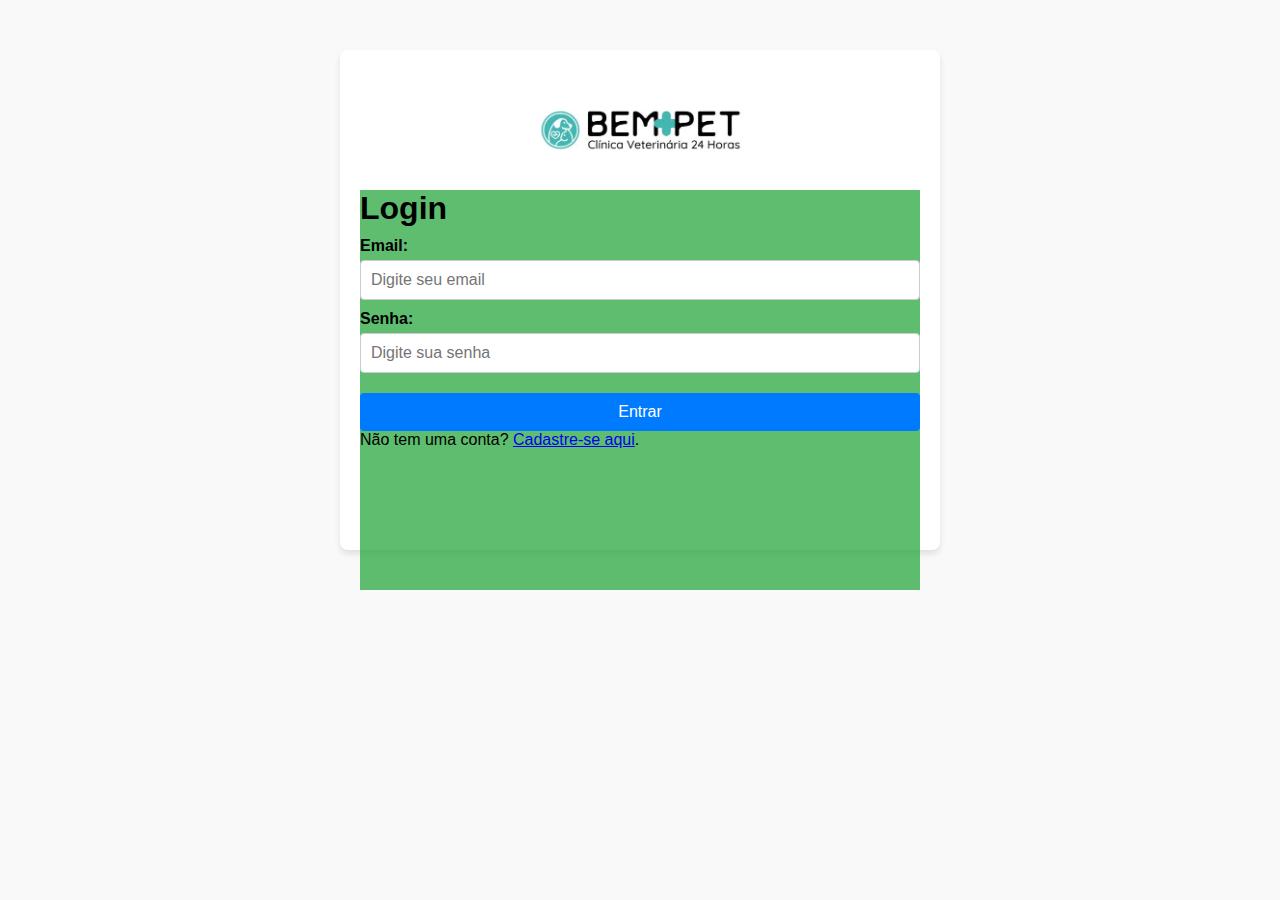
<file: GPLI Gustavo/index.html>
<!DOCTYPE html>
<html lang="pt-br">
<head>
    <meta charset="UTF-8">
    <meta name="viewport" content="width=device-width, initial-scale=1.0">
    <title>Vetérinaria</title>
    <link rel="stylesheet" href="./css/index.css">
    <link rel="shortcut icon" href="./img/veterinario 24 h- ínoni.png" type="icon veterinario">
</head>
<body>
    <main>
        <header>
            <img src="./img/veterinario-logo.jpg" alt="veterinario-logo">
        </header>
        <section>
            <h1>Login</h1>
            <form action="/login" method="POST">
                <label for="email">Email:</label>
                <input type="email" id="email" name="email" placeholder="Digite seu email" required>

                <label for="password">Senha:</label>
                <input type="password" id="password" name="password" placeholder="Digite sua senha" required>

                <button type="submit">Entrar</button>
            </form>
            <p>Não tem uma conta? <a href="cadastro.html">Cadastre-se aqui</a>.</p>
        </section>
        <footer></footer>
    </main>
</body>
</html>
</file>
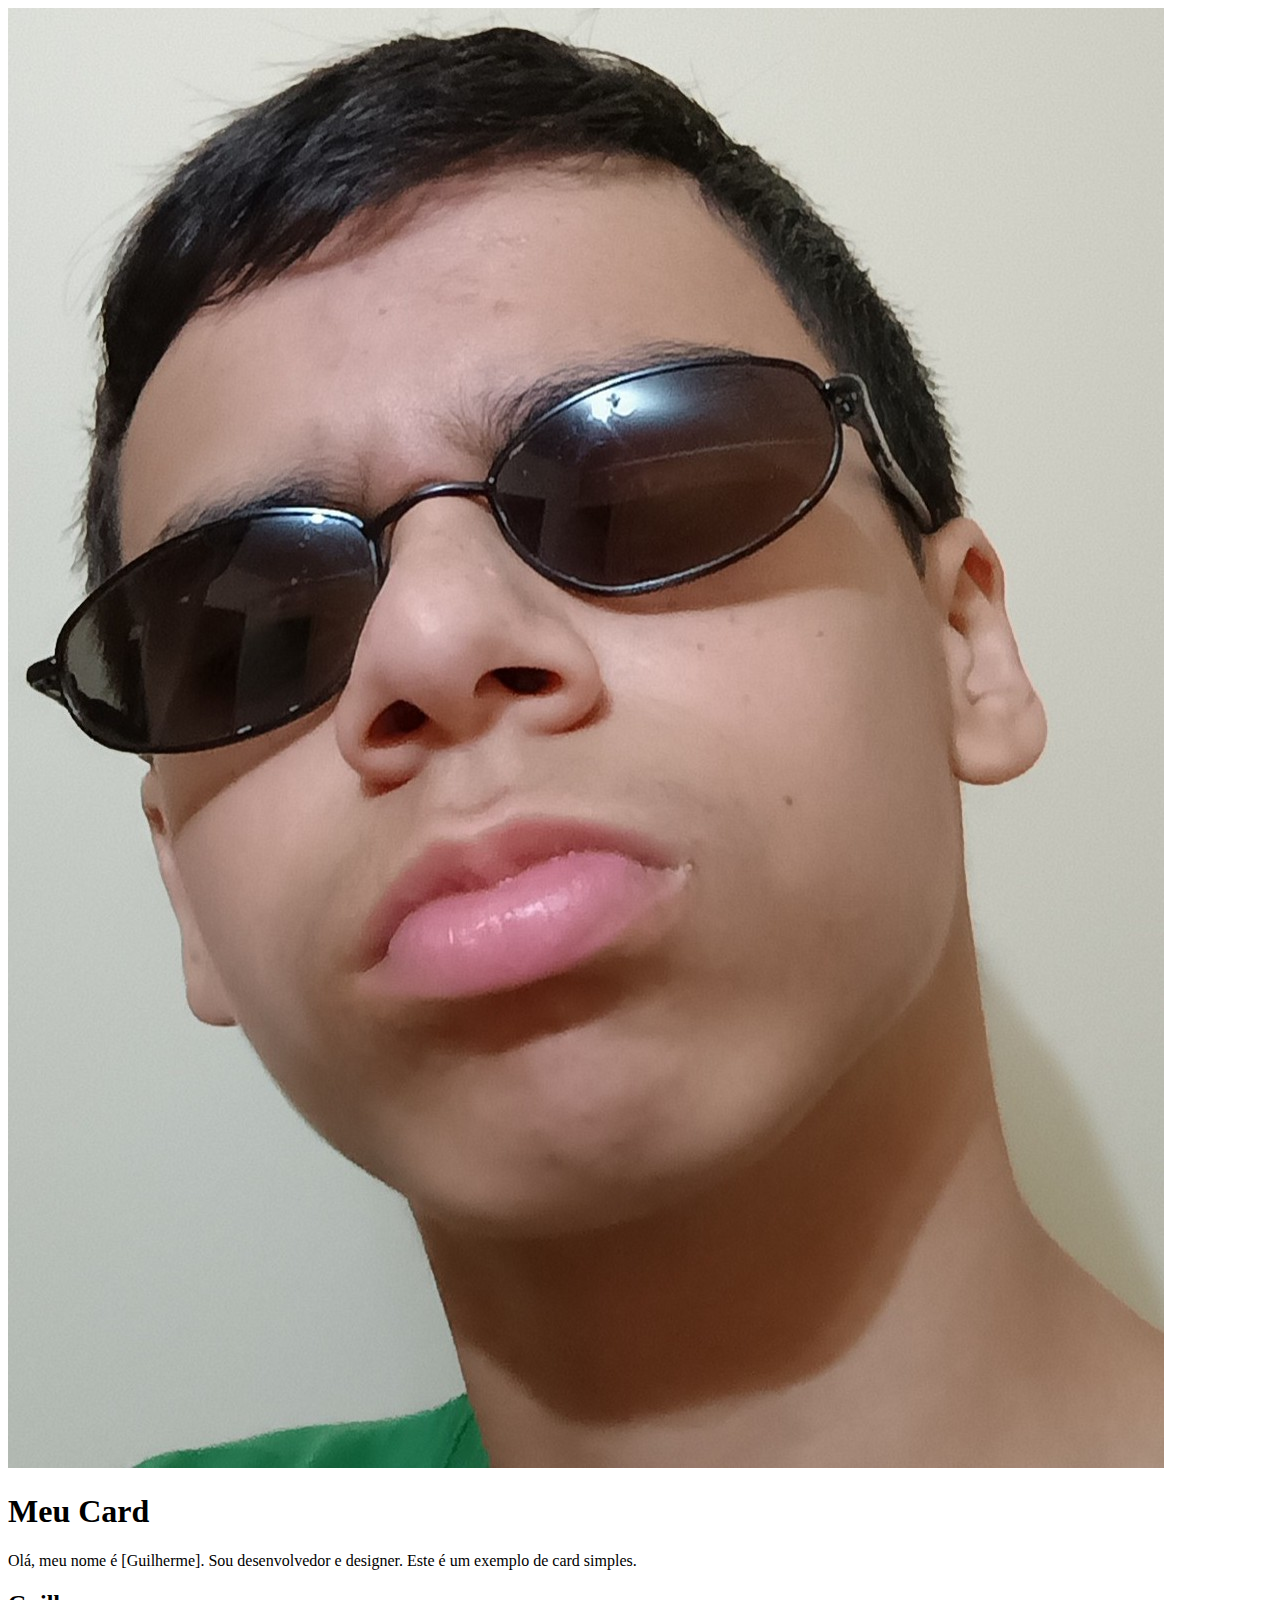
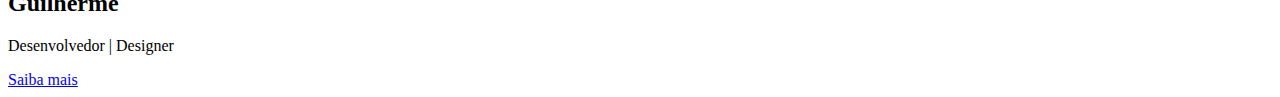
<file: reposotive 1 trimeste/index.html>
<!DOCTYPE html>
<html lang="pt-BR">
<head>
  <meta charset="UTF-8">
  <title>Meu resposotive</title>
  <link rel="stylesheet" href="./css/index.css">
  <link rel="alternate" href="./card.html" type="application/atom+xml" title="Atom">
</head>
<body>
  <div class="card">
    <img src="./img/foto minha de perfil.jpg" alt="perfil minha" class="card-img">
    <div class="card-content">
      <h1>Meu Card</h1>
      <p>Olá, meu nome é [Guilherme]. Sou desenvolvedor e designer. Este é um exemplo de card simples.</p>
    <h2>Guilherme</h2>
    <p>Desenvolvedor | Designer</p>
    <a href="./card.html" class="btn-saiba-mais">Saiba mais</a>
  </div>
</body>
</html>
</file>
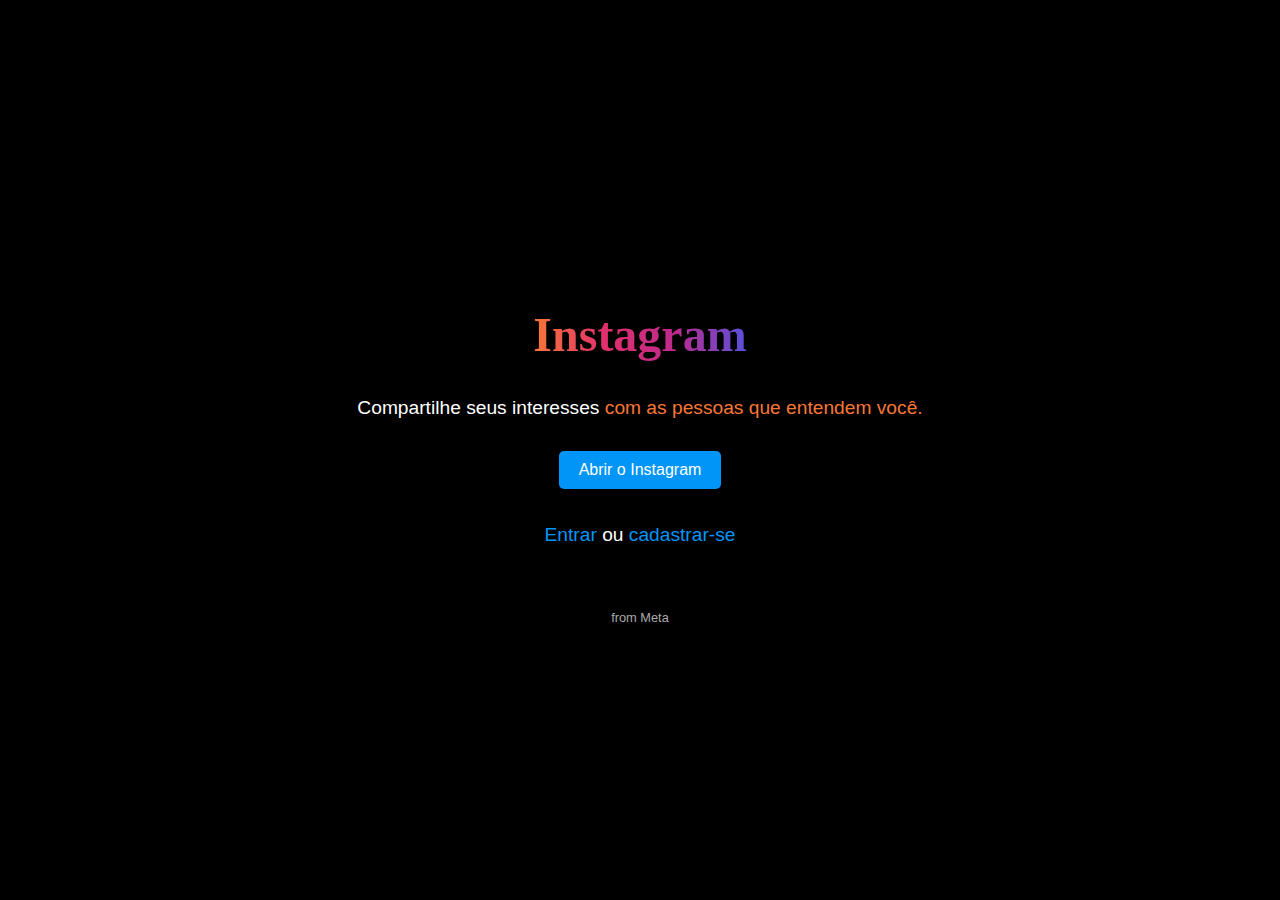
<file: trabalho do 2 trimestre/trabalho do 2 trimestre/index.html>
<!DOCTYPE html>
<html lang="pt-br">
<head>
    <meta charset="UTF-8">
    <meta name="viewport" content="width=device-width, initial-scale=1.0">
    <title>Bem-vindo ao Instagram</title>
    <!-- Vinculando o arquivo CSS externo -->
    <link rel="stylesheet" href="css/index.css">
</head>
<body>
    <h1>Instagram</h1>
    <p>Compartilhe seus interesses <span class="highlight">com as pessoas que entendem você.</span></p>
    <button class="btn">Abrir o Instagram</button>
    <p><a href="#">Entrar</a> ou <a href="#">cadastrar-se</a></p>
    <footer>from Meta</footer>
</body>
</html>
</file>
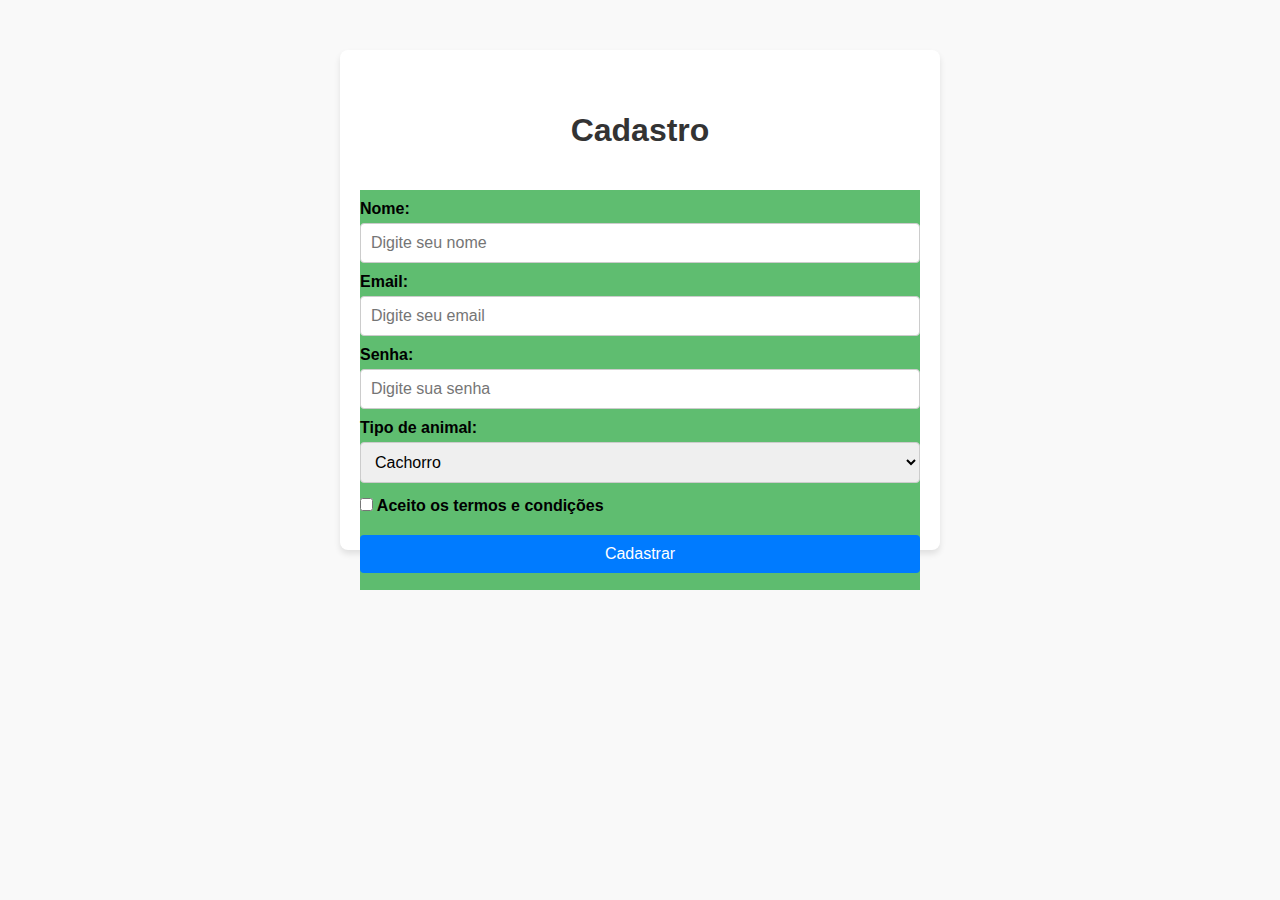
<file: GPLI Gustavo/cadastro.html>
<!DOCTYPE html>
<html lang="pt-br">
<head>
    <meta charset="UTF-8">
    <meta name="viewport" content="width=device-width, initial-scale=1.0">
    <title>Cadastro</title>
    <link rel="stylesheet" href="./css/index.css">
</head>
<body>
    <main>
        <header>
            <h1>Cadastro</h1>
        </header>
        <section>
            <form action="/cadastrar" method="POST">
                <label for="name">Nome:</label>
                <input type="text" id="name" name="name" placeholder="Digite seu nome" required>

                <label for="email">Email:</label>
                <input type="email" id="email" name="email" placeholder="Digite seu email" required>

                <label for="password">Senha:</label>
                <input type="password" id="password" name="password" placeholder="Digite sua senha" required>

                <label for="animal">Tipo de animal:</label>
                <select id="animal" name="animal" required>
                    <option value="cachorro">Cachorro</option>
                    <option value="gato">Gato</option>
                    <option value="outro">Outro</option>
                </select>

                <label for="terms">
                    <input type="checkbox" id="terms" name="terms" required>
                    Aceito os termos e condições
                </label>

                <button type="submit">Cadastrar</button>
            </form>
        </section>
    </main>
</body>
</html>
</file>
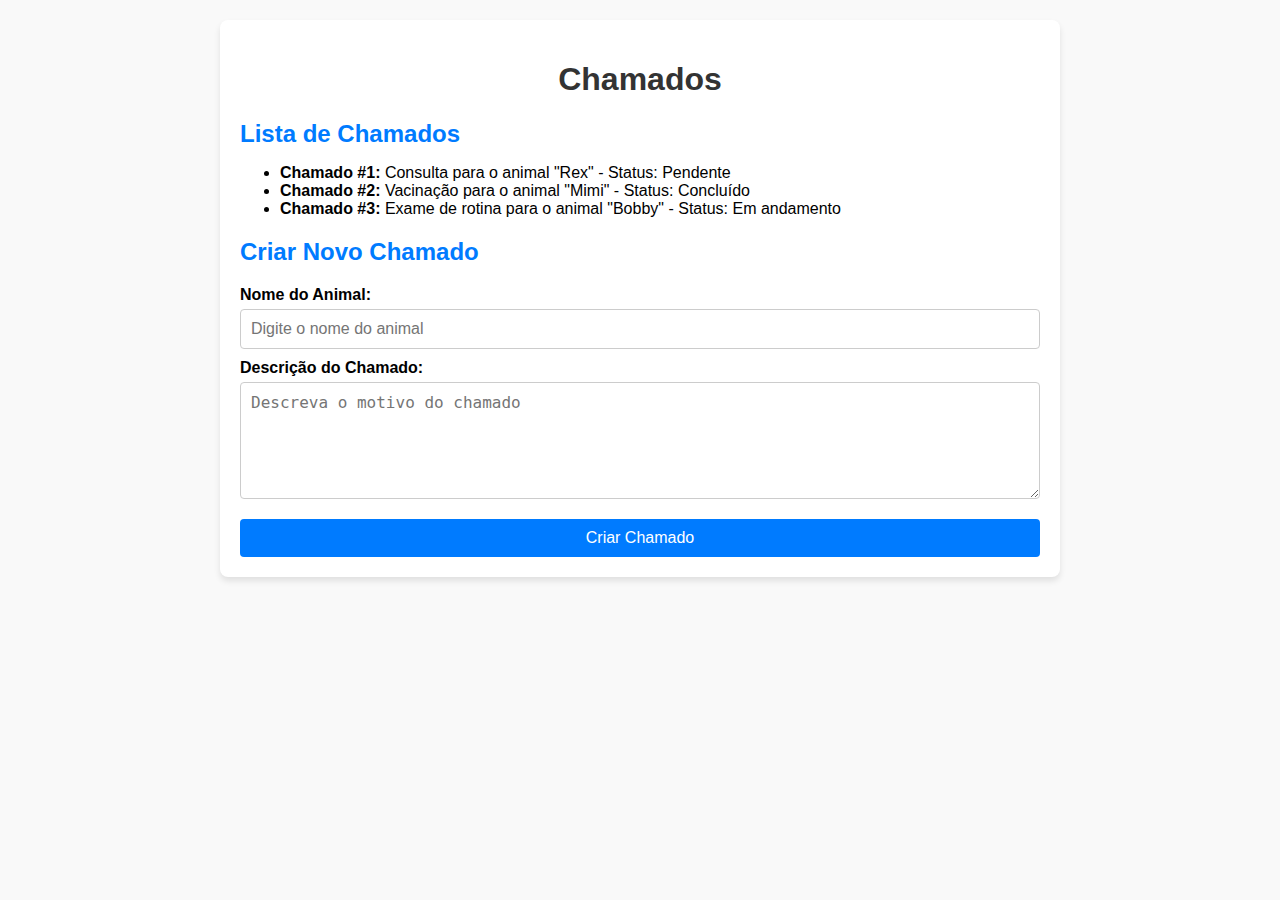
<file: GPLI Gustavo/chamados.html>
<!DOCTYPE html>
<html lang="pt-br">
<head>
    <meta charset="UTF-8">
    <meta name="viewport" content="width=device-width, initial-scale=1.0">
    <title>Chamados</title>
    <link rel="stylesheet" href="./css/styles.css">
</head>
<body>
    <main>
        <header>
            <h1>Chamados</h1>
        </header>
        <section>
            <h2>Lista de Chamados</h2>
            <ul>
                <li><strong>Chamado #1:</strong> Consulta para o animal "Rex" - Status: Pendente</li>
                <li><strong>Chamado #2:</strong> Vacinação para o animal "Mimi" - Status: Concluído</li>
                <li><strong>Chamado #3:</strong> Exame de rotina para o animal "Bobby" - Status: Em andamento</li>
            </ul>
        </section>
        <section>
            <h2>Criar Novo Chamado</h2>
            <form action="/criar-chamado" method="POST">
                <label for="animal">Nome do Animal:</label>
                <input type="text" id="animal" name="animal" placeholder="Digite o nome do animal" required>

                <label for="descricao">Descrição do Chamado:</label>
                <textarea id="descricao" name="descricao" placeholder="Descreva o motivo do chamado" rows="5" required></textarea>

                <button type="submit">Criar Chamado</button>
            </form>
        </section>
    </main>
</body>
</html>
</file>
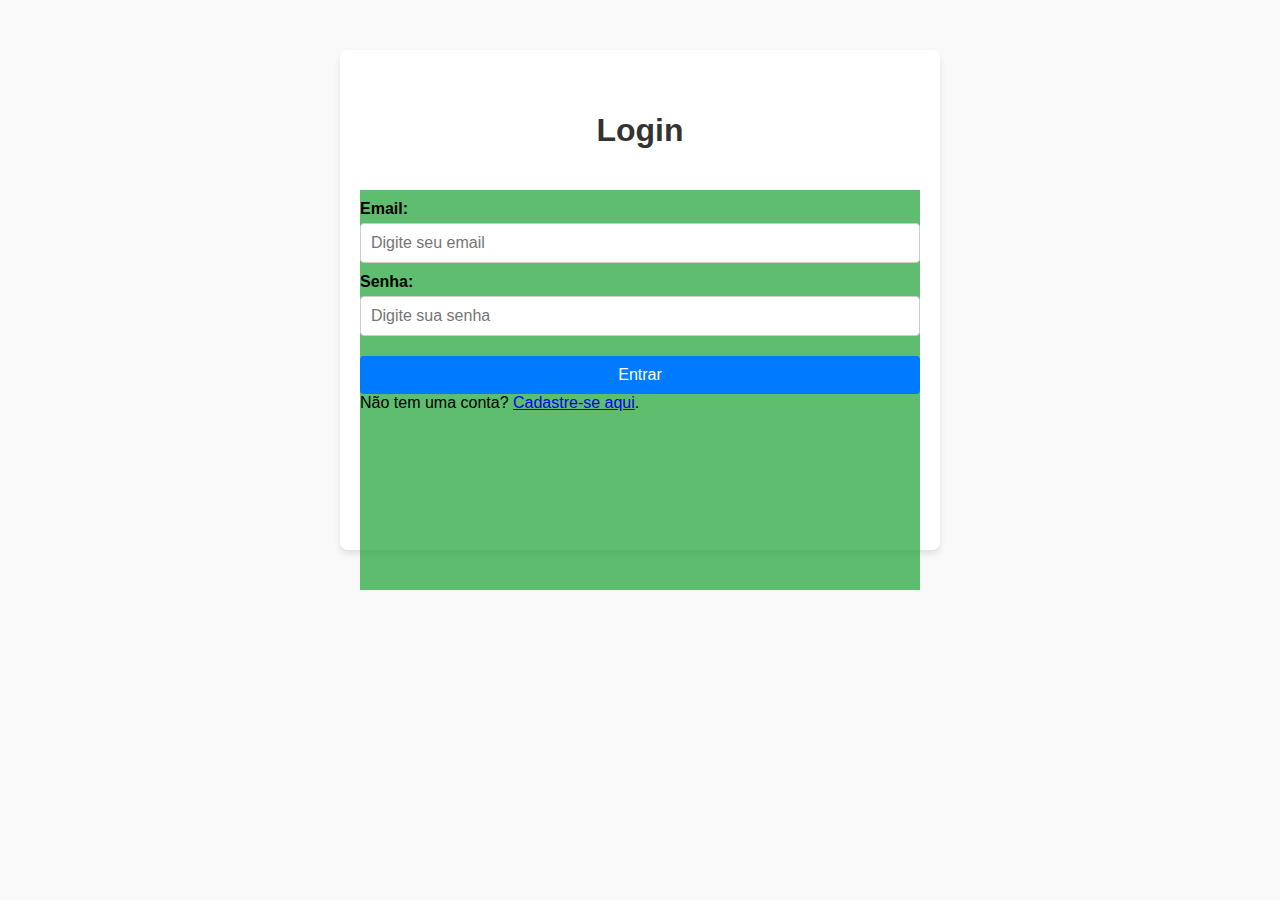
<file: GPLI Gustavo/login.html>
<!DOCTYPE html>
<html lang="pt-br">
<head>
    <meta charset="UTF-8">
    <meta name="viewport" content="width=device-width, initial-scale=1.0">
    <title>Login</title>
    <link rel="stylesheet" href="./css/index.css">
</head>
<body>
    <main>
        <header>
            <h1>Login</h1>
        </header>
        <section>
            <form action="/login" method="POST">
                <label for="email">Email:</label>
                <input type="email" id="email" name="email" placeholder="Digite seu email" required>

                <label for="password">Senha:</label>
                <input type="password" id="password" name="password" placeholder="Digite sua senha" required>

                <button type="submit">Entrar</button>
            </form>
            <p>Não tem uma conta? <a href="cadastro.html">Cadastre-se aqui</a>.</p>
        </section>
    </main>
</body>
</html>
</file>
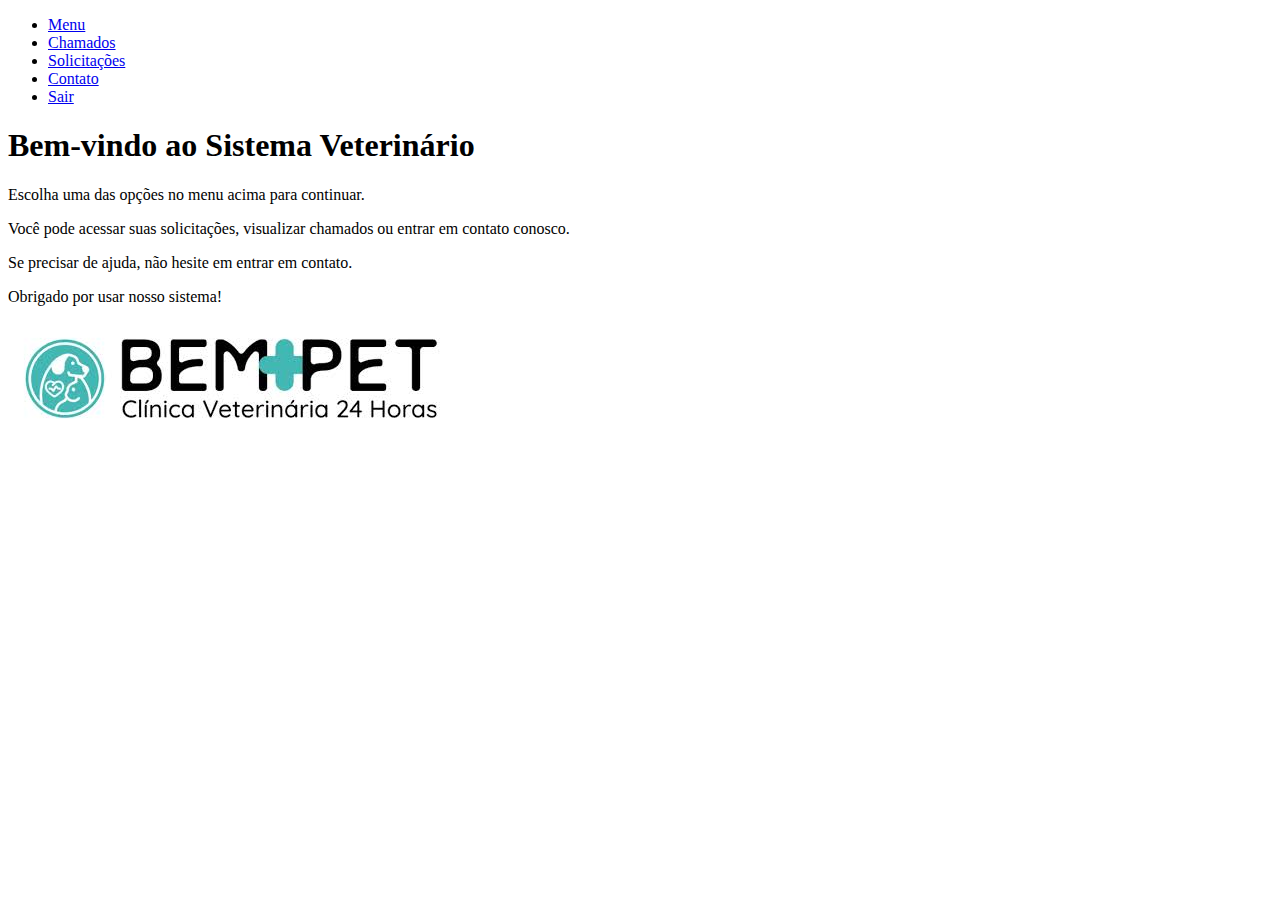
<file: GPLI Gustavo/menu.html>
<?php
header('Location: pages/menu.html');
?>
<!DOCTYPE html>
<html lang="pt-br">
<head>
    <meta charset="UTF-8">
    <meta name="viewport" content="width=device-width, initial-scale=1.0">
    <title>Vetérinaria - Menu</title>
    <link rel="stylesheet" href="./css/menu.css">
</head>
<body>
    <main>
        <nav>
            <ul>
                <li><a href="menu.html">Menu</a></li>
                <li><a href="chamados.html">Chamados</a></li>
                <li><a href="solicitacoes.html">Solicitações</a></li>
                <li><a href="contato.html">Contato</a></li>
                <li><a href="index.html">Sair</a></li>
            </ul>
        </nav>
        <header>
            <h1>Bem-vindo ao Sistema Veterinário</h1>
        </header>
        <section>
            <p>Escolha uma das opções no menu acima para continuar.</p>
            <p>Você pode acessar suas solicitações, visualizar chamados ou entrar em contato conosco.</p>
            <p>Se precisar de ajuda, não hesite em entrar em contato.</p>
            <p>Obrigado por usar nosso sistema!</p>
            <img src="./img/veterinario-logo.jpg" alt="veterinario-logo" class="logo">
        </section>
    </main>
</body>
</html>
</file>
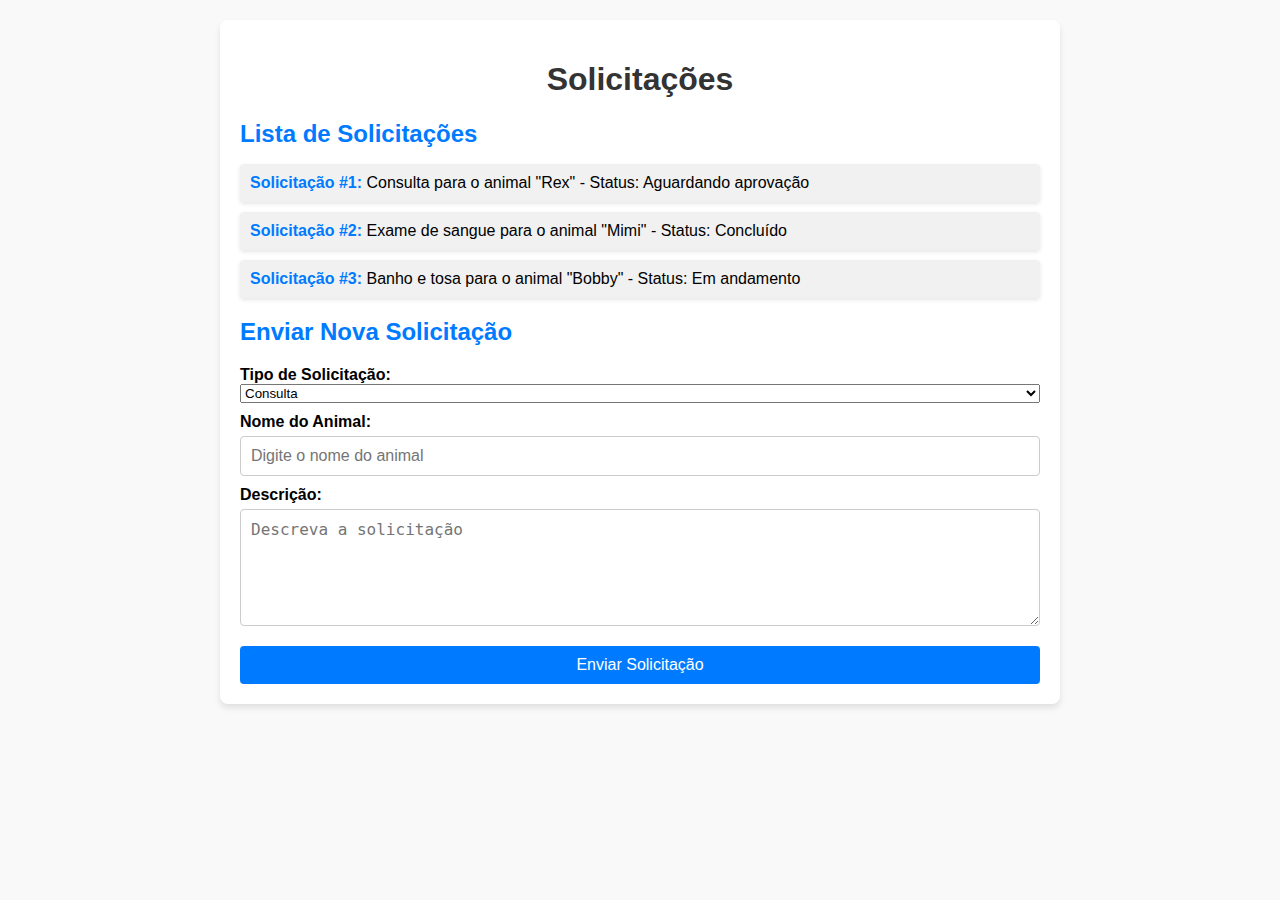
<file: GPLI Gustavo/solicitacoes.html>
<!DOCTYPE html>
<html lang="pt-br">
<head>
    <meta charset="UTF-8">
    <meta name="viewport" content="width=device-width, initial-scale=1.0">
    <title>Solicitações</title>
    <link rel="stylesheet" href="./css/styles.css">
    <style>
        /* Estilo para a lista de solicitações */
        ul {
            list-style: none;
            padding: 0;
        }

        ul li {
            background-color: #f1f1f1;
            margin: 10px 0;
            padding: 10px;
            border-radius: 4px;
            box-shadow: 0 2px 4px rgba(0, 0, 0, 0.1);
        }

        ul li strong {
            color: #007BFF;
        }
    </style>
</head>
<body>
    <main>
        <header>
            <h1>Solicitações</h1>
        </header>
        <section>
            <h2>Lista de Solicitações</h2>
            <ul>
                <li><strong>Solicitação #1:</strong> Consulta para o animal "Rex" - Status: Aguardando aprovação</li>
                <li><strong>Solicitação #2:</strong> Exame de sangue para o animal "Mimi" - Status: Concluído</li>
                <li><strong>Solicitação #3:</strong> Banho e tosa para o animal "Bobby" - Status: Em andamento</li>
            </ul>
        </section>
        <section>
            <h2>Enviar Nova Solicitação</h2>
            <form action="/enviar-solicitacao" method="POST">
                <label for="tipo">Tipo de Solicitação:</label>
                <select id="tipo" name="tipo" required>
                    <option value="consulta">Consulta</option>
                    <option value="exame">Exame</option>
                    <option value="banho-tosa">Banho e Tosa</option>
                    <option value="outro">Outro</option>
                </select>

                <label for="animal">Nome do Animal:</label>
                <input type="text" id="animal" name="animal" placeholder="Digite o nome do animal" required>

                <label for="descricao">Descrição:</label>
                <textarea id="descricao" name="descricao" placeholder="Descreva a solicitação" rows="5" required></textarea>

                <button type="submit">Enviar Solicitação</button>
            </form>
        </section>
    </main>
    <script>
        const express = require('express');
        const app = express();

        app.use(express.urlencoded({ extended: true }));

        app.post('/enviar-solicitacao', (req, res) => {
            const { tipo, animal, descricao } = req.body;
            // Salve a solicitação no banco de dados
            res.redirect('/solicitacoes'); // Redirecione para a página de solicitações
        });
    </script>
    <?php
    if ($_SERVER['REQUEST_METHOD'] === 'POST') {
        $tipo = $_POST['tipo'];
        $animal = $_POST['animal'];
        $descricao = $_POST['descricao'];
        // Salve a solicitação no banco de dados
        header('Location: solicitacoes.html');
        exit();
    }
    ?>
</body>
</html>
</file>
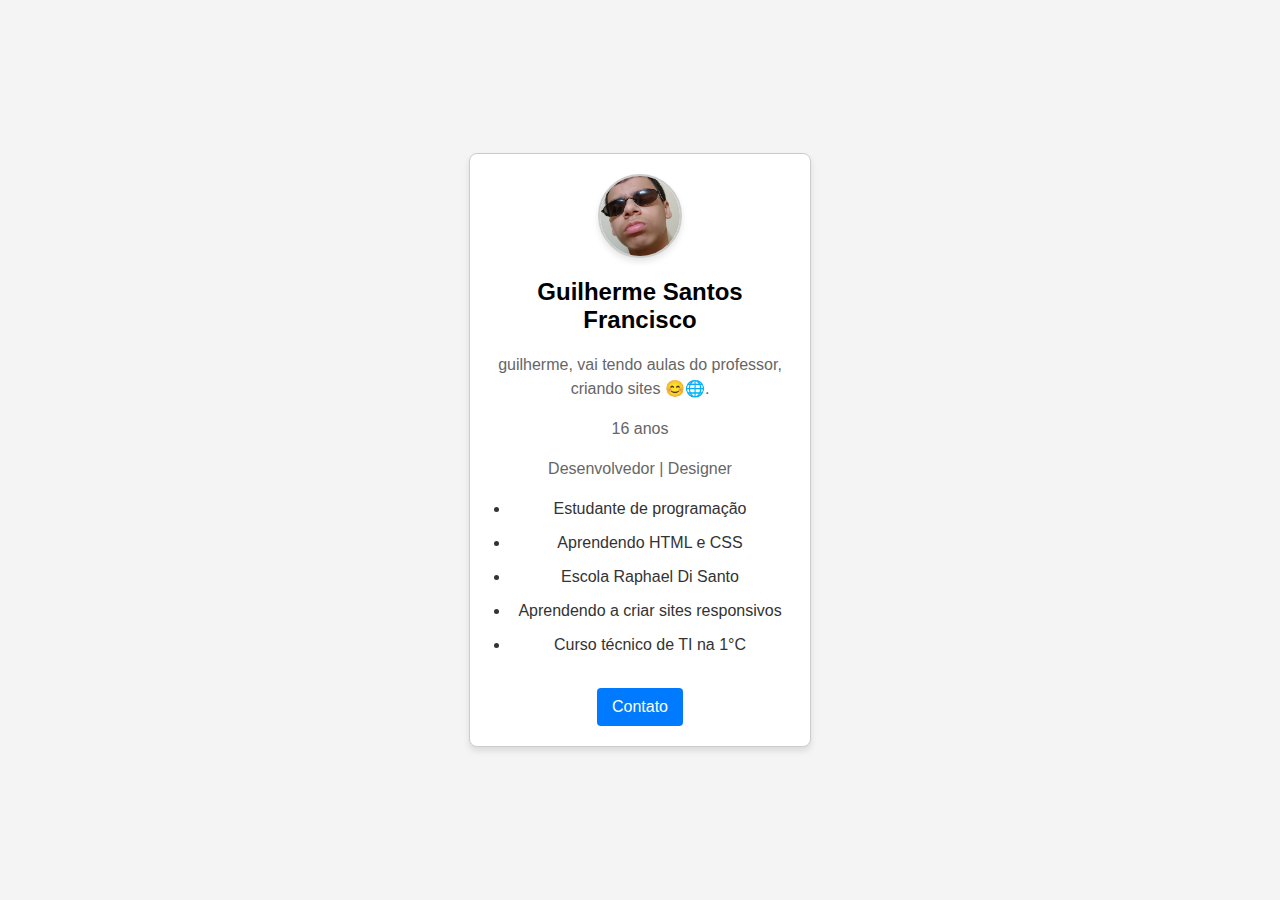
<file: reposotive 1 trimeste/card.html>
<!DOCTYPE html>
<html lang="pt-br">
<head>
    <meta charset="UTF-8">
    <meta name="viewport" content="width=device-width, initial-scale=1.0">
    <title>Card</title>
    <link rel="stylesheet" href="./css/card.css">
</head>
<body>
    <div class="card">
        <img src="./img/foto minha de perfil.jpg" alt="minha foto de perfil" class="profile-img">
        <h2>Guilherme Santos Francisco</h2>
        <p>guilherme, vai tendo aulas do professor, criando sites 😊🌐.</p>
        <p>16 anos</p>
        <p>Desenvolvedor | Designer</p>
        <ul>
            <li>Estudante de programação</li>
            <li>Aprendendo HTML e CSS</li>
            <li>Escola Raphael Di Santo</li>
            <li>Aprendendo a criar sites responsivos</li>
            <li>Curso técnico de TI na 1°C</li>
        </ul>
        <button>Contato</button>
    </div>
</body>
</html>
</file>
<file: GPLI Gustavo/css/index.css>
*{
    margin: 0%;
    padding: 0;
    box-sizing:border-box;
}
body {
    font-family: Arial, sans-serif;
    margin: 0;
    padding: 0;
    background-color: #f9f9f9;
    display: flex;
    justify-content: center;
    align-items: center;
}
main {
    max-width: 600px;
    margin: 50px auto;
    padding: 20px;
    background: #fff;
    border-radius: 8px;
    box-shadow: 0 4px 6px rgba(0, 0, 0, 0.1);
    width: 100%;
    height: 500px;
}
header {
    width: 100%;
    height: 120px;
    background-color: rgba(194, 48, 75, 0);
    display: flex;
    justify-content: center;
    align-items: center;
}
header h1 {
    text-align: center;
    color: #333;
}
header img {
    width: 215px;
    height: auto;
}
section {
    width: 100%;
    height: 400px;
    background-color: rgba(35, 165, 59, 0.731);
}
form {
    display: flex;
    flex-direction: column;
}
label {
    margin-top: 10px;
    font-weight: bold;
}
input, select, button {
    margin-top: 5px;
    padding: 10px;
    font-size: 16px;
    border: 1px solid #ccc;
    border-radius: 4px;
}
button {
    margin-top: 20px;
    background-color: #007BFF;
    color: white;
    border: none;
    cursor: pointer;
}
button:hover {
    background-color: #0056b3;
}
</file>
<file: reposotive 1 trimeste/css/index.css>
�DǊ�m�m�*�N���n����@�~Հ}��]ui��xyǗɳ�����_� :��0���%̾	�u�.42eiC�ڋ�-���v n�
���ȶ�rnٌ�?,�G�)�nE���C�] �Tx
���@!3��f ���`$�����֚���I��v�a�|`u�����8�R'�@m�-��t���,�D8��pd`ߠ!��9ħ�)b"�.�
���x �����z*��[�p��'�C��W���/��%ݿ�L!f�,�� �Vv�ڥN]Jr*�Ϲl��
q��v�"�ܜ�0�"�j�y�hO��]N2^�ڃ����A�f�蝡('������R	E}�"�-���Hi�]S�`�$+(X8�&�z��)�휎���Nݢ �'
�#��W{/�b��;1	c>O���+
[�����IB� j�~��;�[��9�����2�g�7}Ǥ�&�Y��iR�
_��/�"��.tFP|y�����E��F�p�*��i��1��y�׽��᫙��I�F	�v.���M�t�^:
uZ��c�CHҞ���d�t�Y�� ��G��Y(�c\)�+�T���P�0ESYG�*���O�	���/� ���1�e�;�_���a�;W��:��j������<\�g2�!"�o�TK�,2�dd����X����b�1���*�	���򆳦�������'[Hx�������#�v]����R��gg���� #��#N:���y^�-T��w3�z�r3_���ģ��XC�T�ABk��>�O������~L�+�������B2�I
�Q9bjU���l5�7FE=��k+h|��g/}m��Ȕ���p_�F������:�A�����{v"m%�:���湎@��}�jj3�� +5�t�؁4~��x�]���&O��%�xBM�7���y<�		�1��ap���P�24/�%��}�`�d_My�P�1�����鯿��Z���Vr������`��U������C�^��� �K����8>��/�gͷ���� @t5:aO3B6K�|0�
 \hd�҇+�[U��� �'��)�mt�ݳ�~YΏ2R+F�2�c'·��Al�����Bg~�E��I��)�/q�5�����>�2ä���ZcM�p9�O��h[?���;�Y��qx����@Cws�O�HR�E$\-j�/���@0'�Ө�Uq��*�TOH��9�+W��_7�K���B� Y��82���KY�J� ���U��r��iZ�5��~Dù9�`1�E�� ��(�6��^��d�׵���6�����;BPO{��E�����4E`[n;F;N��$���$�bHVP�p1fL%&��=�S3�9�1�D0TN>G?��_���4vb*�|�~��V�3`5�1��:��� Ո�M�wz���s�K?��e�ϊn��I��4M�2ҥ(���_�E^\茠���+q�7' ���U���q�4c#��{��W3�;l�r�t�][s�
�P�>�t$���
���=URɌ$6��s ���	вP|ƸS�W&���ҡh`���>�vUh������-�_�A���c��%wP4�+��'��$v�#�5�uC����p5&83�x��exBE�d���ZXe���?�)]d�)Y$�"<cE�~Umme�gM9�e��|N���'O���G�����}֥��ueO @G7dF�u�aR�� >Z��%���
</file>
<file: trabalho do 2 trimestre/trabalho do 2 trimestre/css/index.css>
body {
    margin: 0;
    font-family: Arial, sans-serif;
    background-color: #000;
    color: #fff;
    text-align: center;
    display: flex;
    flex-direction: column;
    justify-content: center;
    align-items: center;
    height: 100vh;
    padding: 10px;
    box-sizing: border-box;
}
h1 {
    font-family: 'Lucida Handwriting', cursive;
    font-size: 3rem;
    margin-bottom: 1rem;
    background: linear-gradient(90deg, #f77737, #e1306c, #bc2a8d, #5851db);
    -webkit-background-clip: text;
    -webkit-text-fill-color: transparent;
    animation: colorChange 3s infinite;
}
p {
    font-size: 1.2rem;
    margin-bottom: 2rem;
}
.highlight {
    color: #f77737;
}
.btn {
    background-color: #0095f6;
    color: #fff;
    border: none;
    padding: 10px 20px;
    font-size: 1rem;
    border-radius: 5px;
    cursor: pointer;
    margin-bottom: 1rem;
    transition: transform 0.3s, background-color 0.3s;
}
.btn:hover {
    background-color: #007bb5;
    transform: scale(1.1);
}
a {
    color: #0095f6;
    text-decoration: none;
}
footer {
    margin-top: 2rem;
    font-size: 0.8rem;
    color: #aaa;
}

/* Responsividade */
@media (max-width: 768px) {
    h1 {
        font-size: 2.5rem;
    }
    p {
        font-size: 1rem;
    }
    .btn {
        font-size: 0.9rem;
        padding: 8px 16px;
    }
}

@media (max-width: 480px) {
    h1 {
        font-size: 2rem;
    }
    p {
        font-size: 0.9rem;
    }
    .btn {
        font-size: 0.8rem;
        padding: 6px 12px;
    }
}

/* Animação no título */
@keyframes colorChange {
    0% { background-position: 0%; }
    100% { background-position: 100%; }
</file>
<file: GPLI Gustavo/css/styles.css>
body {
    font-family: Arial, sans-serif;
    margin: 0;
    padding: 0;
    background-color: #f9f9f9;
}

main {
    max-width: 800px;
    margin: 20px auto;
    padding: 20px;
    background: #fff;
    border-radius: 8px;
    box-shadow: 0 4px 6px rgba(0, 0, 0, 0.1);
}

header h1 {
    text-align: center;
    color: #333;
}

section {
    margin-top: 20px;
}

section h2 {
    color: #007BFF;
    margin-bottom: 10px;
}

form {
    display: flex;
    flex-direction: column;
}

label {
    margin-top: 10px;
    font-weight: bold;
}

input, textarea, button {
    margin-top: 5px;
    padding: 10px;
    font-size: 16px;
    border: 1px solid #ccc;
    border-radius: 4px;
}

button {
    margin-top: 20px;
    background-color: #007BFF;
    color: white;
    border: none;
    cursor: pointer;
}

button:hover {
    background-color: #0056b3;
}
</file>
<file: GPLI Gustavo/css/menu.css>
�eF��%��Ռ�9�b@ָ�ZE��C����Ū2��-]W�fU�Jgkz.��n�J���u���D%@����M�u�
ӗ6�RT�u�~��g�0>��m�i�=;�XZ\%����fn&�\�%7��"ie�1���F��<�$c�6t[�0�2�"�/�a^2��p�/���$E�R�Ȳ�[̶�p�qҰi�^�[���]�9�d�S��ˊ]��5j����oc��pl�7��J��#�3�DCD����G�.V�=�QB��'`��Z�� ���m����Q�(z;�����꬚�yt��ٮ랄N��P���E�Q
`)"V�;,�E�U��\����ɈdB��[3�=�uÂ�v��;��.�8Ż353y�ҏ�]}0/�'������3Fv?�i)Q�-H�w�9�!�K31s�ǵ�Nrܾő�|��hWȣ�֏�_Lҭ��ՙ��^#�2�$��.��kɢ��.ڼ�(�4�m|d5�3��Ǩ^���S]_3�?�j���Bo���+1� �ͻU1рN��!�O���i��S�UW�b�]�?y��.Z2��nr��=.�����"O&��د�CT�E��7������pӬ�!D��K�>y�*8E5]��A_��i��-U�[������GH���T^IWLm�+��;qR>x�ʰýy�U$�$��Bŀ��%���T��zճԜ�4�,؅t
��B�Gn�IFM�5���y�b��	����,�������sI��䙴Z�-��|qO�K�m�.%�{���]=w�a%�<����H��3������?��j���{E Y_ �N�vH�[�8��u-��N+��d���b]�Q1�?�l|
�Ӡt����k�#ߵ`ixC�Zc��q��l����� ����L)�hF�s/�fc�D���ZP�v��Kj�;�݀��� w2-����c:�9��JEhۆQld���WH-���tBL�ـ(�s�	:�@e4��5��~�C@Rv��ݦXt�kA�a���<ԉ�m��<�O�J#l9�zs~ā�q���I��E1��Te��Z��f̫H<����]�~� ���)����J�����r���.mp�������:�`}-�۬�%�zw>���K������M�`Jo�D�ˬ,c��ԍ��.x1 H��l�"a�>e<E_�¼e%�>��_�ǎH�X�W�e���m�?J�`�`��wgv�bs�ɦ�+����j�voT��9����o���ODGf7����$�eώ.��\��{~��O�N���
���A�!݌�=]����P�wr7�2-�Y5���7�-�]�=�)&�e����6RD�NvY��Ы�3¸%Q�+ۓȅ�$�gz{�,�v*���w�;�]hq�vfjf�i�V��`_.Os/��f��X�R�HZ�,/(��s2C*�fb��k�$��3�}�#`���&4Я�G��0���[Q��3�:�G&e�H!U�]��דE�=]�y�Q�i����k�gIy�P��3}����g�����-LVc�M�v�c� �O"C�͕�&�9�$�f����n��~�è8\�eC��*�M z]��v;�D�L%U�_�*�ʋA$o/iK2�YhB��\|,�=�Tp�j��|��U��2Z��������-s����9�⨼�����V/5�v�|�a�z��I I_̅�cXK]�>�5���f��9@i�Y�
������D���zj��?��� �>9w+�Y
���#����	�3h�[�������p�,\Kn�O�Ⱥz�1��K�y!E���?$g��aa���ջ�<��@8����/d�R�	�qm��[��W����!ĺ/�c���6�c�@�z7y���נG�j�>��.�:����<�����m�kc��EN�S�Ѝ��_�:ǂ��2����EƖ�nw�� 7BI� �
d[]97l�t�s�̔�ѷ����쮐
</file>
<file: reposotive 1 trimeste/css/card.css>
body {
    display: flex;
    justify-content: center;
    align-items: center;
    height: 100vh; /* Garante que o corpo ocupe toda a altura da janela */
    margin: 0; /* Remove margens padrão */
    padding: 0; /* Remove qualquer padding padrão */
    background-color: #f4f4f4; /* Cor de fundo */
    font-family: Arial, sans-serif; /* Define a fonte padrão */
    box-sizing: border-box; /* Garante que o tamanho seja calculado corretamente */
}

.card {
    width: 300px;
    padding: 20px;
    border: 1px solid #ccc;
    border-radius: 8px;
    box-shadow: 0 4px 6px rgba(0, 0, 0, 0.1);
    background-color: #fff;
    text-align: center; /* Centraliza o texto dentro do card */
}

.card img {
    width: 80px; /* Define a largura menor da imagem */
    height: 80px; /* Define a altura menor da imagem */
    border-radius: 50%; /* Torna a imagem circular */
    object-fit: cover; /* Garante que a imagem preencha o contêiner sem distorção */
    display: block; /* Remove espaços extras ao redor da imagem */
    margin: 0 auto; /* Centraliza a imagem horizontalmente */
    border: 2px solid #ccc; /* Adiciona uma borda leve */
    box-shadow: 0 4px 6px rgba(0, 0, 0, 0.1); /* Adiciona uma sombra leve */
    transition: transform 0.3s ease, box-shadow 0.3s ease; /* Adiciona transição suave */
}

.card img:hover {
    transform: scale(1.1); /* Aumenta a imagem ao passar o mouse */
    box-shadow: 0 6px 10px rgba(0, 0, 0, 0.2); /* Aumenta a sombra ao passar o mouse */
}

.card h1 {
    font-size: 1.5rem;
    margin-bottom: 10px;
    color: #333;
}

.card p {
    font-size: 1rem;
    color: #666;
    line-height: 1.5;
}

.card button {
    display: inline-block;
    padding: 10px 15px;
    margin-top: 15px;
    border: none;
    border-radius: 4px;
    background-color: #007bff;
    color: #fff;
    font-size: 1rem;
    cursor: pointer;
    transition: background-color 0.3s ease;
}

.card button:hover {
    background-color: #0056b3;
}

.card ul {
    list-style-type: disc; /* Define o estilo dos marcadores como círculos */
    padding-left: 20px; /* Adiciona espaçamento à esquerda */
    margin-top: 15px; /* Espaçamento acima da lista */
    color: #666; /* Define a cor do texto */
    font-size: 1rem; /* Define o tamanho da fonte */
    line-height: 1.5; /* Define o espaçamento entre as linhas */
}

.card ul li {
    margin-bottom: 10px; /* Adiciona espaçamento entre os itens */
    color: #333; /* Define a cor do texto dos itens */
    font-weight: 500; /* Torna o texto dos itens um pouco mais destacado */
}

a {
    display: inline-block;
    text-decoration: none;
    color: #fff;
    background-color: #007bff;
    padding: 10px 20px;
    border-radius: 4px;
    font-size: 1rem;
    transition: background-color 0.3s ease, transform 0.2s ease;
    text-align: center;
}

a:hover {
    background-color: #0056b3; /* Muda a cor ao passar o mouse */
    transform: scale(1.05); /* Adiciona um leve zoom ao passar o mouse */
}
</file>
